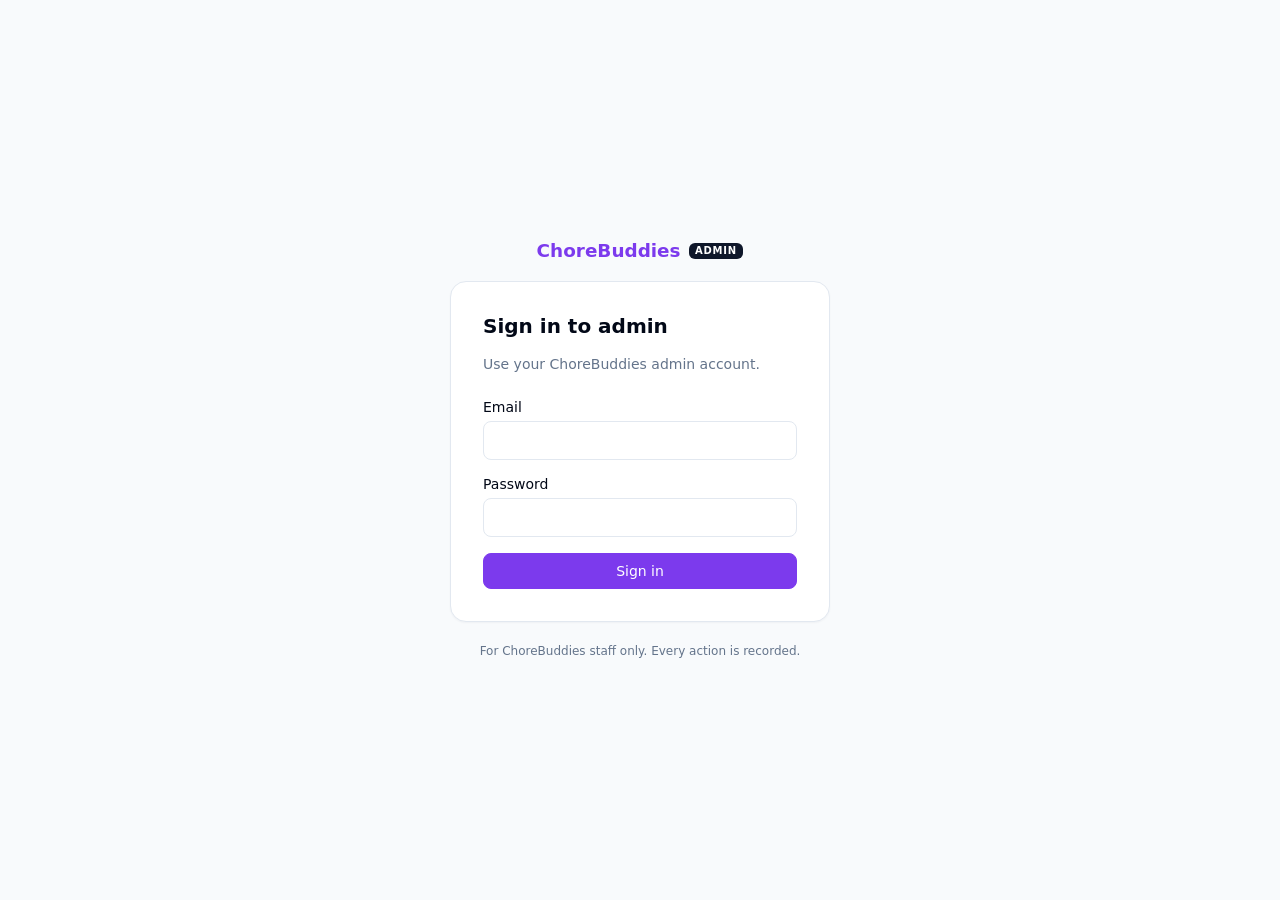
<file: cb_admin/index.html>
<!doctype html>
<html lang="en">
  <head><meta http-equiv="Content-Security-Policy" content="default-src 'none'; script-src 'self'; style-src-elem 'self' https://fonts.googleapis.com; style-src-attr 'unsafe-inline'; font-src https://fonts.gstatic.com; img-src 'self' data:; connect-src https://jrcbkttyyvjoyseczgmk.supabase.co; frame-src 'self'; base-uri 'none'; form-action 'none'; object-src 'none'" /><meta name="referrer" content="no-referrer" />
    <meta charset="UTF-8" />
    <meta name="viewport" content="width=device-width, initial-scale=1.0" />
    <meta name="robots" content="noindex, nofollow" />
    <title>ChoreBuddies Admin</title>
    <link rel="preconnect" href="https://fonts.googleapis.com" />
    <link rel="preconnect" href="https://fonts.gstatic.com" crossorigin />
    <link href="https://fonts.googleapis.com/css2?family=Poppins:wght@400;500;600;700&display=swap" rel="stylesheet" />
    <script type="module" crossorigin src="/cb_admin/assets/index-CmLqVqLI.js"></script>
    <link rel="stylesheet" crossorigin href="/cb_admin/assets/index-CZr8O98H.css">
  </head>
  <body>
    <div id="root"></div>
  </body>
</html>
</file>
<file: cb_admin/assets/index-CZr8O98H.css>
:root{--primary:#7c3aed;--primary-hover:#6d28d9;--primary-soft:#f3e8ff;--bg:#f8fafc;--surface:#fff;--text:#020817;--text-muted:#64748b;--border:#e2e8f0;--danger:#dc2626;--danger-soft:#fef2f2;--notice:#92400e;--notice-soft:#fffbeb;color:var(--text);background:var(--bg);-webkit-font-smoothing:antialiased;font-family:Poppins,system-ui,-apple-system,Segoe UI,sans-serif}*{box-sizing:border-box}body{background:var(--bg);margin:0}h1{margin:0 0 .25rem;font-size:1.25rem;font-weight:600}p{margin:0;line-height:1.5}.muted{color:var(--text-muted);font-size:.875rem}button{font:inherit;cursor:pointer;white-space:nowrap;border-radius:8px;padding:.55rem 1rem;font-size:.875rem;font-weight:500}button:disabled{opacity:.6;cursor:default}button.primary{background:var(--primary);color:#fff;border:1px solid var(--primary)}button.primary:hover:not(:disabled){background:var(--primary-hover)}button.secondary{background:var(--surface);color:var(--text);border:1px solid var(--border)}button.secondary:hover{border-color:var(--primary);color:var(--primary)}:focus-visible{outline:2px solid var(--primary);outline-offset:2px}.card{background:var(--surface);border:1px solid var(--border);border-radius:16px;box-shadow:0 1px 2px #0f172a0a}.brand{align-items:center;gap:.5rem;display:flex}.brand-name{color:var(--primary);font-size:1.15rem;font-weight:700}.brand-badge{color:#fff;letter-spacing:.08em;text-transform:uppercase;background:#0f172a;border-radius:6px;padding:.15rem .4rem;font-size:.625rem;font-weight:600}.auth-page{justify-content:center;align-items:center;min-height:100dvh;padding:2.5rem 1rem;display:flex}.auth-card-wrap{flex-direction:column;align-items:center;gap:1.25rem;width:100%;max-width:380px;display:flex}.auth-card{flex-direction:column;gap:.75rem;width:100%;padding:2rem;display:flex}.form{flex-direction:column;gap:1rem;margin-top:.75rem;display:flex}.form label{white-space:nowrap;flex-direction:column;gap:.35rem;font-size:.875rem;font-weight:500;display:flex}.form input{font:inherit;border:1px solid var(--border);background:var(--surface);color:var(--text);border-radius:8px;padding:.6rem .75rem;font-size:.95rem}.form input:focus{border-color:var(--primary);box-shadow:0 0 0 3px var(--primary-soft);outline:none}.notice{background:var(--notice-soft);color:var(--notice);border:1px solid #fde68a;border-radius:8px;padding:.6rem .75rem;font-size:.875rem}.error{background:var(--danger-soft);color:var(--danger);border-radius:8px;padding:.6rem .75rem;font-size:.875rem}.footnote{color:var(--text-muted);text-align:center;font-size:.75rem}.console{flex-direction:column;min-height:100dvh;display:flex}.topbar{background:var(--surface);border-bottom:1px solid var(--border);z-index:2;align-items:center;gap:1rem;padding:.75rem 1.5rem;display:flex;position:sticky;top:0}.account{align-items:center;gap:.75rem;min-width:0;margin-left:auto;display:flex}.account-email{color:var(--text-muted);text-overflow:ellipsis;white-space:nowrap;font-size:.875rem;overflow:hidden}.menu-button{background:var(--surface);border:1px solid var(--border);display:none}.body{flex:1;min-height:0;display:flex}.sidebar{background:var(--surface);border-right:1px solid var(--border);flex-shrink:0;width:220px;padding:1rem .75rem}.sidebar ul{flex-direction:column;gap:.25rem;margin:0;padding:0;list-style:none;display:flex}.sidebar a{color:var(--text);border-radius:8px;padding:.55rem .75rem;font-size:.9rem;font-weight:500;text-decoration:none;display:block}.sidebar a:hover{background:var(--bg)}.sidebar a[aria-current=page]{background:var(--primary-soft);color:var(--primary)}.content{flex-direction:column;flex:1;gap:1rem;min-width:0;max-width:1200px;padding:2rem;display:flex}.placeholder{flex-direction:column;align-items:flex-start;gap:.75rem;padding:1.5rem;display:flex}@media (width<=720px){.topbar{gap:.75rem;padding:.75rem 1rem}.menu-button{padding:.4rem .75rem;display:inline-block}.account-email{display:none}.body{flex-direction:column}.sidebar{border-right:none;border-bottom:1px solid var(--border);width:100%;display:none}.sidebar.open{display:block}.content{padding:1.25rem 1rem}}h2{margin:0;font-size:1rem;font-weight:600}.small{font-size:.8rem}.mono{word-break:break-all;font-family:ui-monospace,SFMono-Regular,Menlo,monospace;font-size:.8rem}button.link{color:var(--primary);font-weight:500;font-size:inherit;background:0 0;border:none;padding:0}button.link:hover{text-decoration:underline}.small-button{padding:.35rem .7rem;font-size:.8rem}.page-header{justify-content:space-between;align-items:flex-start;gap:1rem;display:flex}.page-actions{gap:.5rem;display:flex}.pill{white-space:nowrap;border:1px solid #0000;border-radius:999px;align-items:center;padding:.1rem .55rem;font-size:.75rem;font-weight:500;display:inline-flex}.pill-neutral{color:#475569;background:#f1f5f9}.pill-good{color:#047857;background:#ecfdf5}.pill-warn{color:#b45309;background:#fffbeb}.pill-bad{color:#b91c1c;background:#fef2f2}.pill-accent{background:var(--primary-soft);color:var(--primary)}.pills{flex-wrap:wrap;gap:.25rem;display:flex}.stats{grid-template-columns:repeat(4,minmax(0,1fr));gap:1rem;display:grid}.stat{padding:1.1rem 1.25rem}.stat-label{color:var(--text-muted);font-size:.8rem;font-weight:500}.stat-value{font-variant-numeric:tabular-nums;font-size:1.75rem;font-weight:600}.stat-hint{font-size:.8rem}.two-col{grid-template-columns:repeat(2,minmax(0,1fr));align-items:start;gap:1rem;display:grid}.panel{flex-direction:column;gap:.75rem;padding:1.1rem 1.25rem;display:flex}.panel-head{justify-content:space-between;align-items:center;gap:.75rem;display:flex}.rows{margin:0;padding:0;list-style:none}.rows>li+li{border-top:1px solid var(--border)}.row,.row-button{justify-content:space-between;align-items:center;gap:.75rem;width:100%;padding:.6rem 0;display:flex}.row-button{text-align:left;color:inherit;background:0 0;border:none;border-radius:0;padding:.6rem .25rem;font-weight:400}.row-button:hover{background:var(--bg)}.row-main{flex-direction:column;gap:.15rem;min-width:0;display:flex}.row-main .muted{text-overflow:ellipsis;overflow:hidden}.row-title{font-weight:500}.row-side{flex-wrap:wrap;justify-content:flex-end;align-items:center;gap:.35rem;display:flex}.toolbar{flex-wrap:wrap;gap:.5rem;display:flex}.search,.toolbar select{font:inherit;border:1px solid var(--border);background:var(--surface);color:var(--text);border-radius:8px;padding:.5rem .75rem;font-size:.875rem}.search{flex:1;min-width:200px}.search:focus,.toolbar select:focus{border-color:var(--primary);box-shadow:0 0 0 3px var(--primary-soft);outline:none}.chips{flex-wrap:wrap;gap:.35rem;display:flex}.chip{background:var(--surface);border:1px solid var(--border);color:var(--text);padding:.35rem .75rem;font-size:.8rem}.chip.active{color:#fff;background:#0f172a;border-color:#0f172a}.chip-count{opacity:.6;font-variant-numeric:tabular-nums;margin-left:.4rem}.table-card{overflow-x:auto}.table{border-collapse:collapse;width:100%;font-size:.875rem}.table th{text-align:left;color:var(--text-muted);text-transform:uppercase;letter-spacing:.04em;border-bottom:1px solid var(--border);padding:.7rem 1rem;font-size:.75rem;font-weight:500}.table td{border-bottom:1px solid var(--border);vertical-align:top;padding:.7rem 1rem}.table tbody tr:last-child td{border-bottom:none}.table tbody tr{cursor:default}.table tbody tr:hover{background:#fafafa}.table tbody tr.selected{background:var(--primary-soft)}.cell-link{color:var(--text);text-align:left;white-space:normal;background:0 0;border:none;padding:0;font-weight:500}.cell-link:hover{color:var(--primary);text-decoration:underline}.with-details{grid-template-columns:minmax(0,1fr) 340px;align-items:start;gap:1rem;display:grid}.list-area{flex-direction:column;gap:.75rem;min-width:0;display:flex}.details{flex-direction:column;gap:.9rem;padding:1.1rem 1.25rem;display:flex;position:sticky;top:76px}.facts{grid-template-columns:max-content 1fr;gap:.45rem 1rem;margin:0;font-size:.875rem;display:grid}.facts dt{color:var(--text-muted)}.facts dd{min-width:0;margin:0}.empty{text-align:center;flex-direction:column;gap:.25rem;padding:2rem 1rem;display:flex}.empty-title{font-weight:500}.loading,.error-state{flex-direction:column;align-items:flex-start;gap:.5rem;padding:1.5rem;display:flex}.audit-entry{padding:0 1.1rem}.audit-entry details{padding:0 0 .75rem}.audit-entry summary{cursor:pointer;color:var(--primary);font-size:.8rem;font-weight:500}.audit-entry details[open] summary{margin-bottom:.5rem}.json{background:var(--bg);border:1px solid var(--border);border-radius:8px;margin:.5rem 0 0;padding:.75rem;font-size:.75rem;overflow-x:auto}.more{flex-wrap:wrap;align-items:center;gap:1rem;display:flex}@media (width<=1100px){.stats{grid-template-columns:repeat(2,minmax(0,1fr))}.two-col,.with-details{grid-template-columns:1fr}.details{order:-1;position:static}}@media (width<=720px){.stats{grid-template-columns:1fr 1fr;gap:.6rem}.stat-value{font-size:1.4rem}.hide-narrow{display:none}.table th,.table td{padding:.6rem .75rem}.page-header{flex-direction:column}.row,.row-button{flex-wrap:wrap}.row-side{justify-content:flex-start}}.nowrap{white-space:nowrap}button.danger{background:var(--danger);color:#fff;border:1px solid var(--danger)}button.danger:hover:not(:disabled){background:#b91c1c}.section-label{text-transform:uppercase;letter-spacing:.08em;color:var(--text-muted);font-size:.7rem;font-weight:600}.actions{border-top:1px solid var(--border);flex-direction:column;gap:.6rem;padding-top:.9rem;display:flex}.action-list{flex-direction:column;gap:.5rem;margin:0;padding:0;list-style:none;display:flex}.action-list li{flex-wrap:wrap;align-items:center;gap:.75rem;display:flex}.success{color:#047857;background:#ecfdf5;border-radius:8px;padding:.6rem .75rem;font-size:.875rem}.dialog{width:calc(100% - 2rem);max-width:440px;color:var(--text);border:none;border-radius:16px;padding:1.5rem;font-family:inherit;box-shadow:0 20px 50px #0f172a40}.dialog::backdrop{background:#0f172a73}.dialog{display:none}.dialog[open]{flex-direction:column;gap:.75rem;display:flex}.dialog-actions{justify-content:flex-end;gap:.5rem;margin-top:.5rem;display:flex}.inline-form{flex-wrap:wrap;gap:.5rem;margin-top:.5rem;display:flex}.sr-only{clip:rect(0 0 0 0);white-space:nowrap;border:0;width:1px;height:1px;margin:-1px;padding:0;position:absolute;overflow:hidden}.panel+.panel,.success+.panel{margin-top:0}.form textarea,.form select,.choices select{font:inherit;border:1px solid var(--border);background:var(--surface);color:var(--text);resize:vertical;border-radius:8px;padding:.6rem .75rem;font-size:.95rem}.choices{border:1px solid var(--border);border-radius:10px;flex-direction:column;gap:.5rem;margin:0;padding:.75rem;display:flex}.choices legend{padding:0 .25rem;font-size:.875rem;font-weight:500}.form label.choice{flex-direction:row;align-items:flex-start;gap:.5rem;font-weight:400}.problems{color:var(--danger);margin:0;padding-left:1.1rem;font-size:.85rem}.email-preview{border:1px solid var(--border);background:#f0fff0;border-radius:10px;width:100%;min-height:520px}.error[role=status]{margin:0}
</file>
